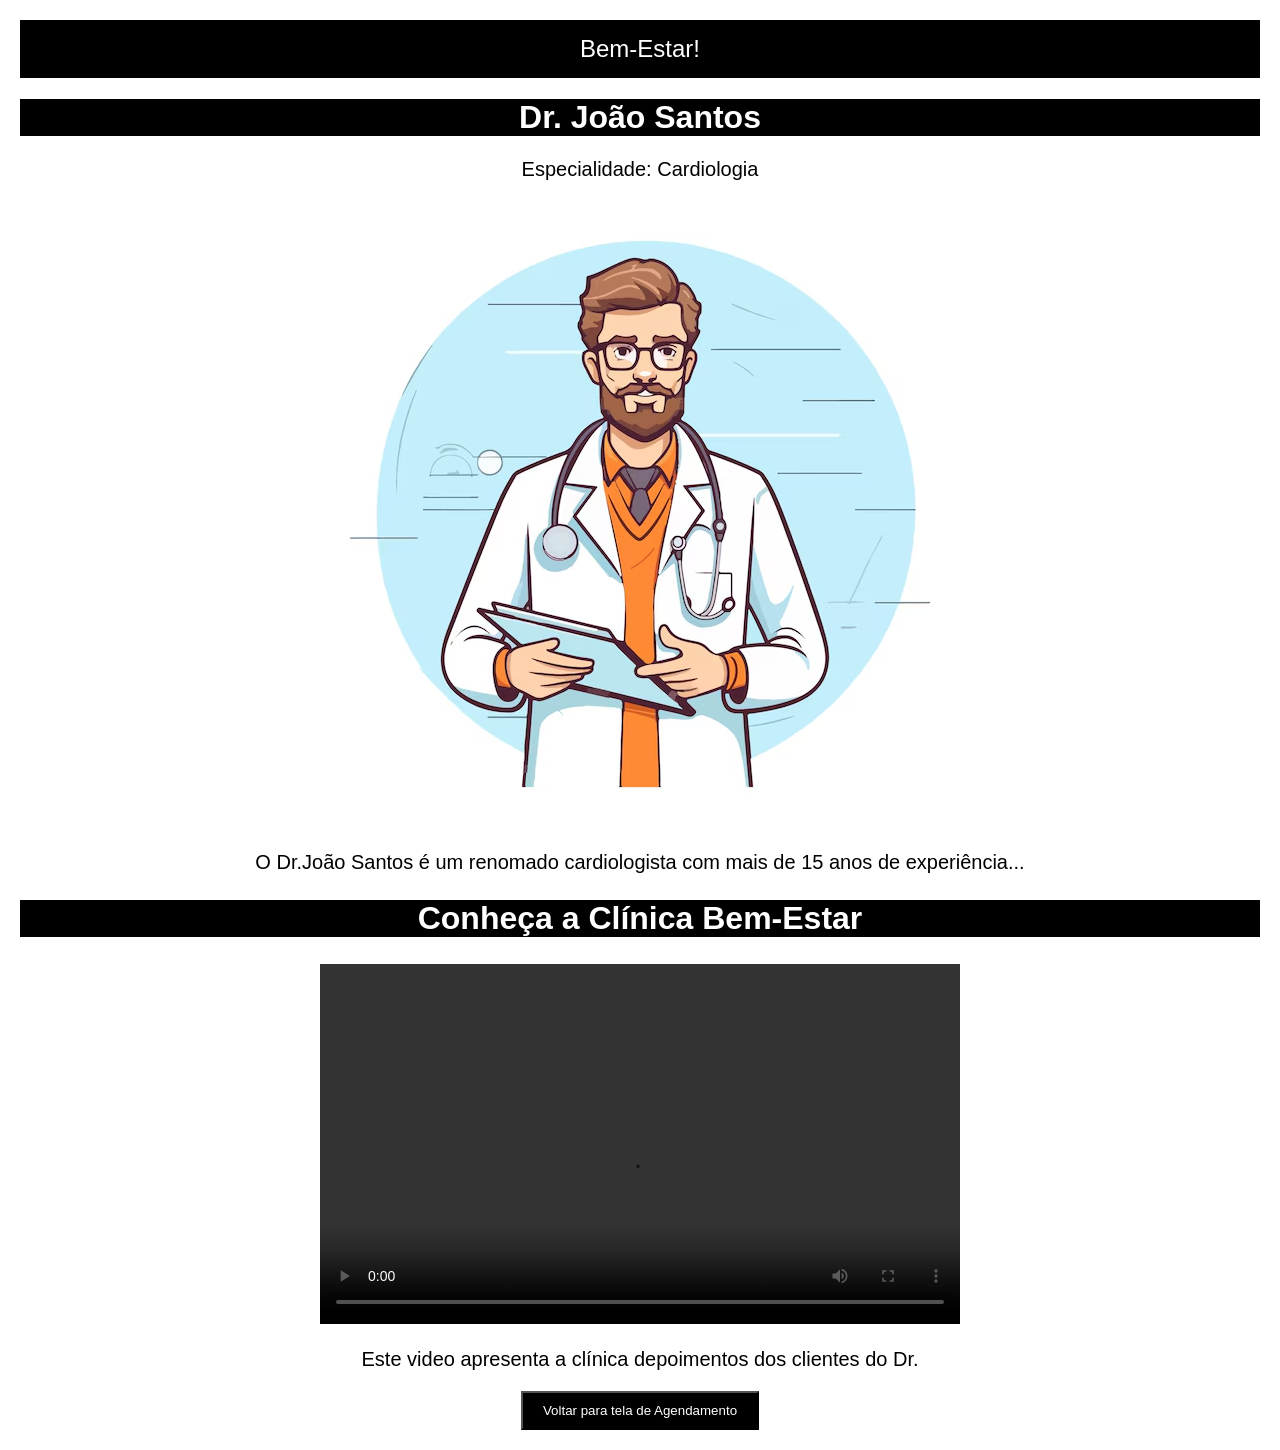
<file: faculdade/doutor.html>
<!DOCTYPE html>

<html lang="pt-br">
<head>

    <meta charset="UTF-8">

    <meta name="viewport" content="width=device-width, initial-scale=1.0">

    <title>Dr.João</title>

    <link rel="stylesheet" href="doutor.css">

</head>
    <body>

        <header>Bem-Estar!</header>
        
        <h1>Dr. João Santos</h1>
        <p>Especialidade: Cardiologia</p>
        
        <img src="img/doutor.jpg" alt="Ilustração de Doutor" whidt=250>
        <p>O Dr.João Santos é um renomado cardiologista com mais de 15 anos de experiência...</p>

        <h2>Conheça a Clínica Bem-Estar</h2>
        <video controls width="640" height="360">
            <source src="video_clinica.mp4" type="video_clinica.mp4">
            <source src="video_clinica.webm" type="video_clinica.webm">
            <track kind="captions" src="legendas_video_clinica_pt.vtt" srclang="pt" label="Português">
            <track kind="descriptions" src="descricoes_video_clinica_pt.vtt" srclang="pt" label="Descrição de audio">
            Seu navegador não suporta a tag de video
        </video>
        <p>Este video apresenta a clínica  depoimentos dos clientes do Dr.</p>

        <a href="horarios.html">
            <button>Voltar para tela de Agendamento</button></a>
    </body>
</html>
</file>
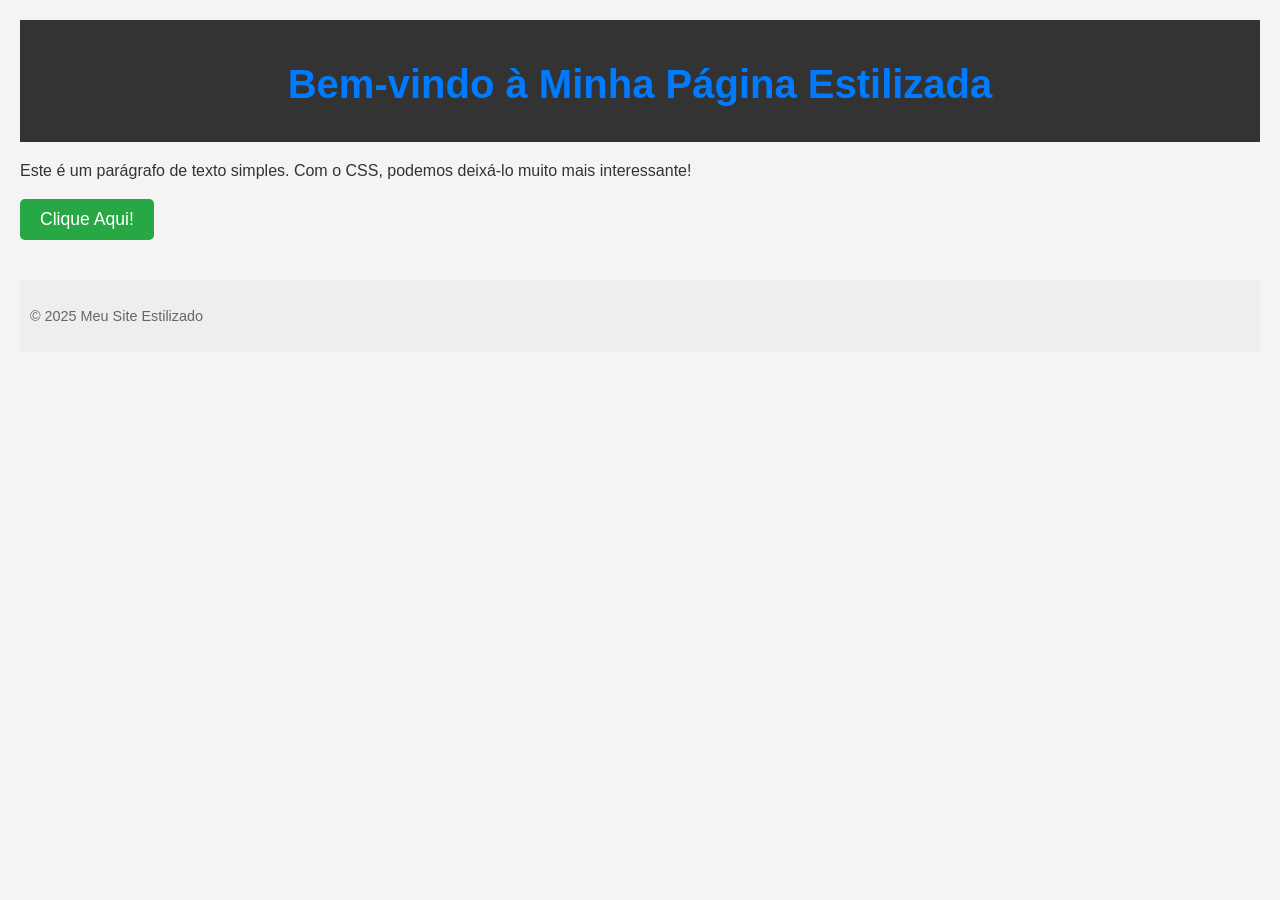
<file: faculdade/estrutura.html>
<!DOCTYPE html>

<html lang="pt-br">

<head>

    <meta charset="UTF-8">

    <meta name="viewport" content="width=device-width, initial-scale=1.0">

    <title>Minha Página com CSS</title>

    <link rel="stylesheet" href="estilos.css">

</head>

<body>

    <header>

        <h1>Bem-vindo à Minha Página Estilizada</h1>

    </header>

    <main>

        <p>Este é um parágrafo de texto simples. Com o CSS, podemos deixá-lo muito mais interessante!</p>

        <button>Clique Aqui!</button>

    </main>

    <footer>

        <p>&copy; 2025 Meu Site Estilizado</p>

    </footer>

</body>

</html>
</file>
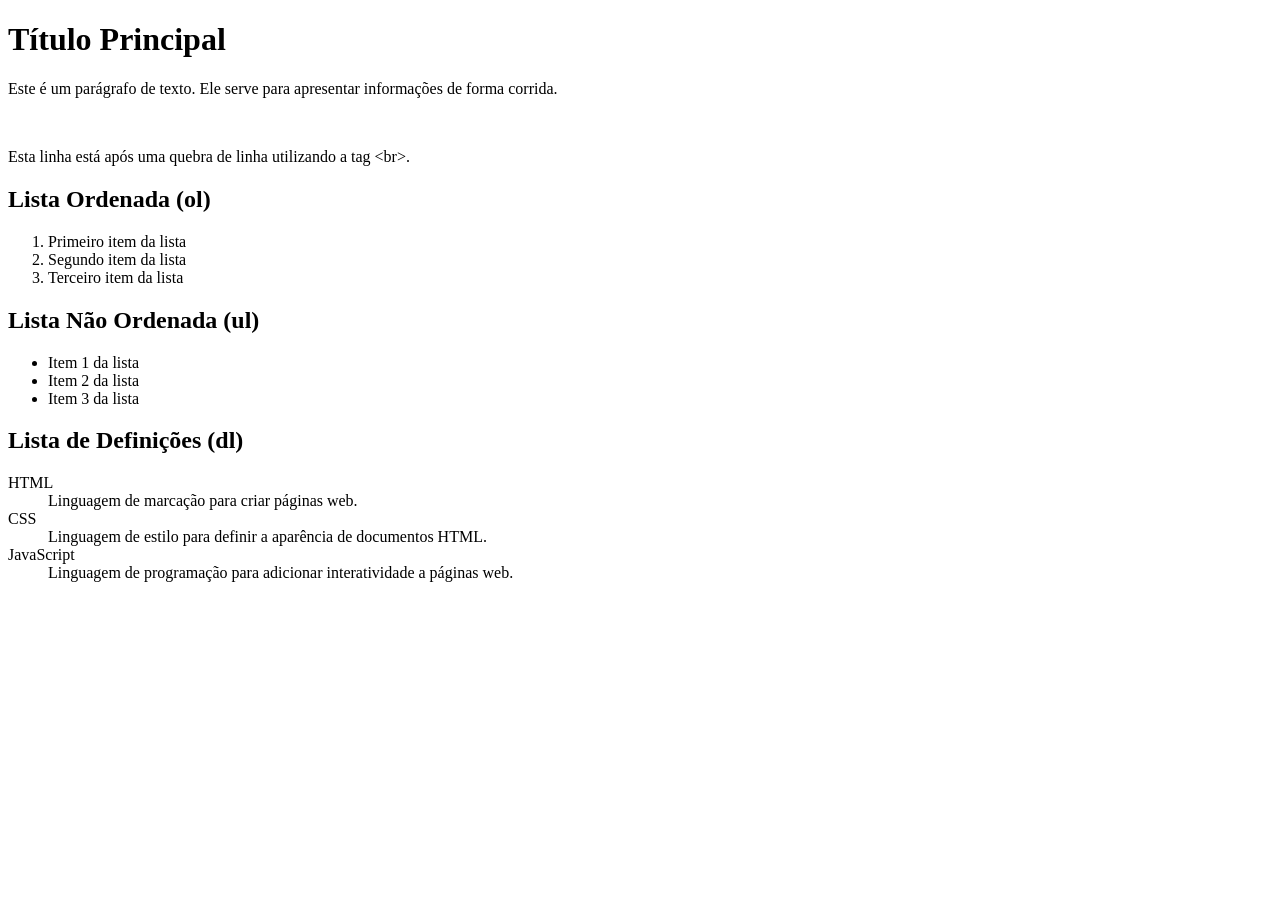
<file: faculdade/faculdade.html>
<!DOCTYPE html>

<html lang="pt-br">

<head>

    <meta charset="UTF-8">

    <meta name="viewport" content="width=device-width, initial-scale=1.0">

    <title>Exemplo de Tags HTML</title>

</head>

<body>

 

    <h1>Título Principal</h1>

    <p>Este é um parágrafo de texto. Ele serve para apresentar informações de forma corrida.</p>

    <br>

    <p>Esta linha está após uma quebra de linha utilizando a tag &lt;br&gt;.</p>

 

    <h2>Lista Ordenada (ol)</h2>

    <ol>

        <li>Primeiro item da lista</li>

        <li>Segundo item da lista</li>

        <li>Terceiro item da lista</li>

    </ol>

 

    <h2>Lista Não Ordenada (ul)</h2>

    <ul>

        <li>Item 1 da lista</li>

        <li>Item 2 da lista</li>

        <li>Item 3 da lista</li>

    </ul>

 

    <h2>Lista de Definições (dl)</h2>

    <dl>

        <dt>HTML</dt>

        <dd>Linguagem de marcação para criar páginas web.</dd>

        <dt>CSS</dt>

        <dd>Linguagem de estilo para definir a aparência de documentos HTML.</dd>

        <dt>JavaScript</dt>

        <dd>Linguagem de programação para adicionar interatividade a páginas web.</dd>

    </dl>

 

</body>

</html>
</file>
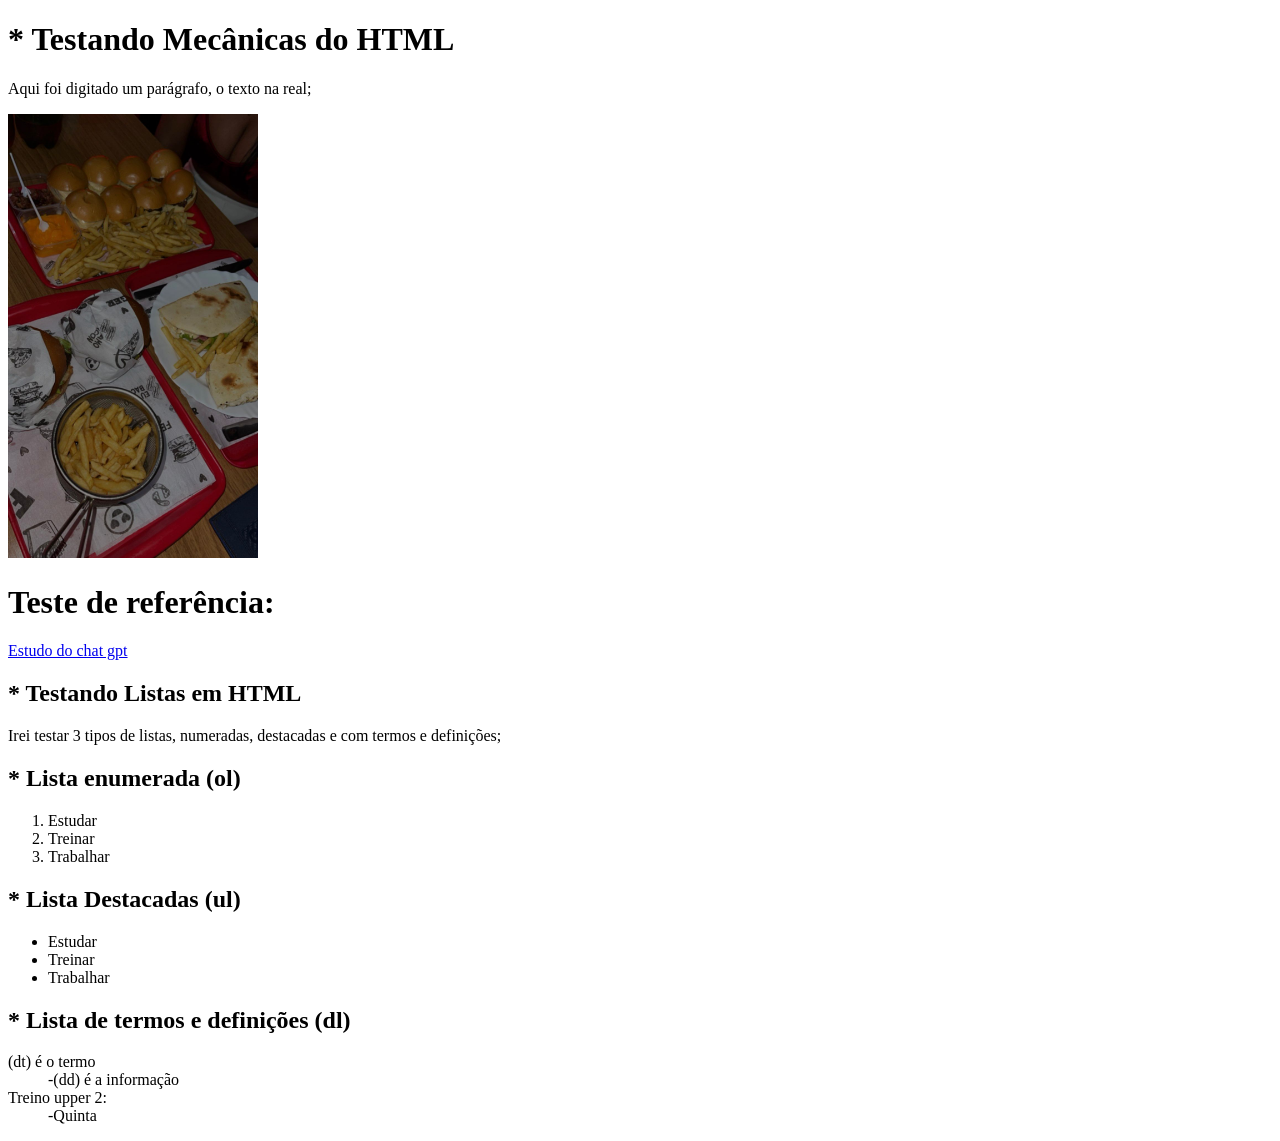
<file: faculdade/teste.html>
<!DOCTYPE html>

<html lang="pt-BR">
    <head>
        <meta charset="UTF-8">

        <meta name="viewport" content="width=device-width, initial-scale=1.0">

        <title>Teste de HTML</title>
    </head>

    <body>
        <h1>* Testando Mecânicas do HTML</h1>
        <p>Aqui foi digitado um parágrafo, o texto na real;</p>
        <img src="./img/hamburguer.jpg" alt="Um hamburgue gostoso" width="250">
        <br>
        <h1>Teste de referência:</h1>
        <a href="https://chatgpt.com/c/69e01739-12fc-83e9-8484-12ee196520af">
            Estudo do chat gpt</a>
        <br>
        <h2>* Testando Listas em HTML</h2>
        <p>Irei testar 3 tipos de listas, numeradas, destacadas e com termos
        e definições;   
        </p>
        <h2>* Lista enumerada (ol)</h2>
        <ol>
            <li>Estudar</li>
            <li>Treinar</li>
            <li>Trabalhar</li>
        </ol>
        <h2>* Lista Destacadas (ul)</h2>
        <ul>
            <li>Estudar</li>
            <li>Treinar</li>
            <li>Trabalhar</li>
        </ul>
        <h2>* Lista de termos e definições (dl)</h2>
        <dl>
            <dt>(dt) é o termo</dt>
            <dd>-(dd) é a informação</dd>
            <dt>Treino upper 2:</dt>
            <dd>-Quinta</dd>
        </dl>
    </body>
</html>
</file>
<file: faculdade/doutor.css>
h1{
    color: white;
    font-size: 32px;
    background-color: black;
}

h2{
    color: white;
    font-size: 32px;
    background-color: black;
}

p{
    font-size: 20px;
    color:black;
}

button{
    background-color: black;
    color: white;
    padding: 10px 20px;
}

button:hover {

   background-color: rgb(128, 180, 189);

}

body{
    text-align: center;
    background-color:white;
    font-family: Arial, sans-serif;
    color: black;
    margin: 0; padding: 20px;
    
}

header {
   background-color: black;
   font-size: 24px;
   color: white;
   padding: 15px 0;
   text-align: center;


}
</file>
<file: faculdade/estilos.css>
/* Estilo para o corpo da página */

body {

   font-family: Arial, sans-serif;

   background-color: #f4f4f4;

   color: #333;

   margin: 0; padding: 20px;

}

/* Estilo para o cabeçalho */

header {

   background-color: #333;

   color: white;

   padding: 15px 0;

   text-align: center;

}

/* Estilo para o título principal */

h1 {

   color: #007bff;

   font-size: 2.5em;

   margin-bottom: 20px;

}

/* Estilo para parágrafos */

p {

   line-height: 1.6;

   text-align: justify;

}

/* Estilo para o botão */

button {

   background-color: #28a745;

   color: white;

   padding: 10px 20px;

   border: none;

   border-radius: 5px;

   cursor: pointer;

   font-size: 1.1em;

   transition: background-color 0.3s ease;

/* Efeito de transição ao passar o mouse */

}

button:hover {

   background-color: #218838;

}

/* Estilo para o rodapé */

footer {

   text-align: center;

   margin-top: 40px;

   padding: 10px;

   background-color: #eee;

   font-size: 0.9em;

   color: #666;

}
</file>
